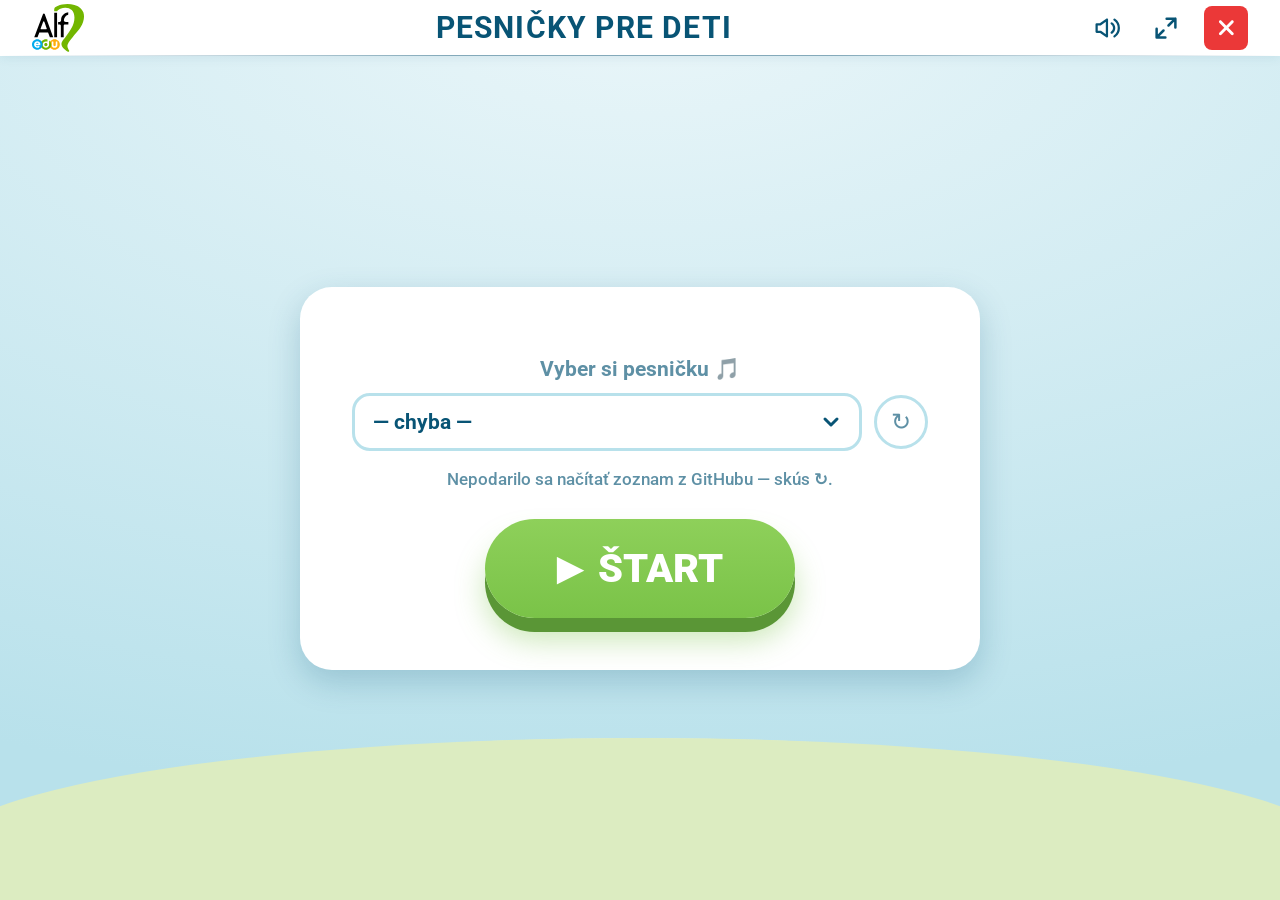
<file: index.html>
<!DOCTYPE html>
<html lang="sk">
<head>
<meta charset="UTF-8">
<title>Pesničky pre deti</title>
<meta http-equiv="refresh" content="0; url=Music-tiles.html">
<link rel="canonical" href="Music-tiles.html">
</head>
<body>
<p>Presmerovanie do hry… <a href="Music-tiles.html">Pokračovať</a></p>
</body>
</html>
</file>
<file: design/tokens.css>
/* ──────────────────────────────────────────────────────────────────────
   eduAlf — Design tokens (theme: basic)

   Zdroj: extrahované z Vue projektu eduAlf (téma `basic`) + omaľovánka
   aplikácia. Tokeny sú navrhnuté pre jednotný look across všetkých
   aplikácií v ekosystéme.

   Použitie:
       <html class="theme-basic">             ← light mode
       <html class="theme-basic dark">        ← dark mode

   ────────────────────────────────────────────────────────────────────── */

.theme-basic {

  /* ════════════════════════════════════════════════════════════════════
     1) FAREBNÉ PRIMITIVES  (raw hex values — nemeniť!)
     ════════════════════════════════════════════════════════════════════ */

  --color-white: #ffffff;
  --color-black: #000000;

  /* Brand modré */
  --color-blue-200: #eaf6f9;
  --color-blue-300: #b8e1eb;
  --color-blue-800: #085475;   /* primárna brand farba */

  /* Sivá škála */
  --color-gray-300: #afafb6;
  --color-gray-700: #36353e;
  --color-gray-800: #28272d;
  --color-gray-900: #1f1d23;

  /* Zelená — správne / úspech */
  --color-green-100: #c0e8a5;
  --color-green-300: #7ac348;

  /* Červená — chyba / zatvor / nebezpečenstvo */
  --color-red-100:  #f09e9e;
  --color-red-700:  #eb3838;

  /* Oranžová — výber / pozornosť */
  --color-orange-100: #f3d897;
  --color-orange-700: #ffae0d;

  /* Akcentové farby — pre tagy, indikátory, ilustrácie */
  --color-accent-1: #b700b7;   /* magenta */
  --color-accent-2: #9a3e00;   /* hnedá */
  --color-accent-3: #ff0f0f;   /* červená */
  --color-accent-4: #3a51f5;   /* indigo */
  --color-accent-5: #00b7b7;   /* tyrkysová */
  --color-accent-6: #fdcb02;   /* žltá */
  --color-accent-7: #fb64b6;   /* pink */
  --color-accent-8: #ff8904;   /* oranžová */
  --color-accent-9: #7ac348;   /* zelená */


  /* ════════════════════════════════════════════════════════════════════
     2) SÉMANTICKÉ FARBY  (light mode default)
     ════════════════════════════════════════════════════════════════════ */

  --primaryColor:     var(--color-blue-800);
  --paperColor:       var(--color-white);
  --tonedPaperColor:  var(--color-blue-200);
  --borderColor:      var(--color-blue-300);
  --backgroundColor:  var(--color-blue-300);

  --textColor:        var(--color-blue-800);
  --descriptionColor: color-mix(in srgb, var(--color-blue-800) 65%, transparent);
  --labelTextColor:   var(--color-gray-700);

  /* Selekcia */
  --selection-backgroundColor:        var(--color-orange-700);
  --selection-backgroundColor--light: var(--color-orange-100);
  --selection-textColor:              var(--color-black);

  /* Stavy odpovedí */
  --wrong-backgroundColor:        var(--color-red-700);
  --wrong-backgroundColor--light: var(--color-red-100);
  --correct-backgroundColor:        var(--color-green-300);
  --correct-backgroundColor--light: var(--color-green-100);

  /* Tlačidlá */
  --button-backgroundColor--primary:   var(--color-blue-800);
  --button-textColor--primary:         var(--color-white);
  --button-backgroundColor--secondary: var(--color-blue-200);
  --button-textColor--secondary:       var(--color-blue-800);
  --button-backgroundColor--danger:    var(--color-red-700);
  --button-textColor--danger:          var(--color-white);


  /* ════════════════════════════════════════════════════════════════════
     3) TYPOGRAFIA
     ════════════════════════════════════════════════════════════════════ */

  --font-family-sans: 'Roboto', system-ui, -apple-system, sans-serif;
  --font-family-mono: 'JetBrains Mono', 'Courier New', monospace;

  /* Type scale — Tailwind-compatible */
  --text-xs:   12px;   /* 0.75rem  — drobnotina, metadáta */
  --text-sm:   14px;   /* 0.875rem — popisky, helper text */
  --text-base: 16px;   /* 1rem     — body */
  --text-lg:   18px;   /* 1.125rem — zvýraznený body */
  --text-xl:   20px;   /* 1.25rem  — sub-headingy */
  --text-2xl:  24px;   /* 1.5rem   — H2 */
  --text-3xl:  30px;   /* 1.875rem — H1, toolbar title */
  --text-4xl:  36px;   /* 2.25rem  — display */

  /* Font weights */
  --font-weight-regular: 400;
  --font-weight-medium:  500;
  --font-weight-bold:    700;
  --font-weight-black:   900;

  /* Line heights */
  --line-height-tight:   1.2;
  --line-height-normal:  1.45;
  --line-height-relaxed: 1.6;


  /* ════════════════════════════════════════════════════════════════════
     4) SPACING  (4-px grid, Tailwind-compatible)
     ════════════════════════════════════════════════════════════════════ */

  --space-0:  0;
  --space-1:  4px;     /* py-1 v toolbare */
  --space-2:  8px;     /* py-2 */
  --space-3:  12px;
  --space-4:  16px;    /* gap-4 v toolbare */
  --space-5:  20px;
  --space-6:  24px;
  --space-8:  32px;    /* px-8 v toolbare */
  --space-10: 40px;
  --space-12: 48px;    /* h-12 logo height */
  --space-16: 64px;
  --space-20: 80px;
  --space-24: 96px;


  /* ════════════════════════════════════════════════════════════════════
     5) BORDER RADIUS
     ════════════════════════════════════════════════════════════════════ */

  --radius-sm:   4px;
  --radius-md:   6px;
  --radius-lg:   8px;     /* rounded-lg — close button */
  --radius-xl:   12px;
  --radius-2xl:  16px;
  --radius-3xl:  22px;    /* tool buttons na omaľovánke */
  --radius-pill: 999px;   /* circle / palette chips */


  /* ════════════════════════════════════════════════════════════════════
     6) ELEVATION / SHADOWS
     ════════════════════════════════════════════════════════════════════ */

  --shadow-sm:  0 2px 4px rgba(9, 84, 117, 0.08);
  --shadow-md:  0 3px 0 rgba(9, 84, 117, 0.10), 0 6px 14px rgba(9, 84, 117, 0.10);
  --shadow-lg:  0 6px 16px rgba(9, 84, 117, 0.18);
  --shadow-xl:  0 12px 32px rgba(9, 84, 117, 0.22);

  /* Špeciál: warm glow pre aktívne action prvky (oranžová) */
  --shadow-warm-glow: 0 6px 16px rgba(255, 174, 13, 0.45);


  /* ════════════════════════════════════════════════════════════════════
     7) MOTION
     ════════════════════════════════════════════════════════════════════ */

  --easing-default:   ease;
  --easing-spring:    cubic-bezier(0.34, 1.56, 0.64, 1);
  --easing-out:       cubic-bezier(0.16, 1, 0.3, 1);

  --duration-fast:    120ms;
  --duration-normal:  200ms;
  --duration-slow:    350ms;


  /* ════════════════════════════════════════════════════════════════════
     8) BREAKPOINTS  (referenčné — pre @media)
     ════════════════════════════════════════════════════════════════════ */

  /* sm:  640px
     md:  768px
     lg:  1024px  ← desktop / tablet landscape (desktop toolbar)
     xl:  1280px
     2xl: 1536px  */


  /* ════════════════════════════════════════════════════════════════════
     9) Z-INDEX SCALE
     ════════════════════════════════════════════════════════════════════ */

  --z-base:    1;
  --z-overlay: 10;
  --z-dropdown: 100;
  --z-modal:   1000;
  --z-toast:   2000;


  /* ════════════════════════════════════════════════════════════════════
     10) DARK MODE OVERRIDES
     ════════════════════════════════════════════════════════════════════ */

  &.dark {
    --primaryColor:     var(--color-gray-300);
    --paperColor:       var(--color-gray-900);
    --tonedPaperColor:  var(--color-gray-700);
    --borderColor:      color-mix(in srgb, var(--color-gray-300) 35%, transparent);
    --backgroundColor:  var(--color-gray-800);

    --textColor:        var(--color-white);
    --descriptionColor: color-mix(in srgb, var(--color-white) 65%, transparent);
    --labelTextColor:   var(--color-white);

    --button-backgroundColor--primary:   var(--color-gray-300);
    --button-textColor--primary:         var(--color-gray-900);
    --button-backgroundColor--secondary: var(--color-gray-700);
    --button-textColor--secondary:       var(--color-white);
  }
}
</file>
<file: design/components/buttons.css>
/* ──────────────────────────────────────────────────────────────────────
   eduAlf — Button styles (CSS variant, framework-free)

   Použiteľné v ľubovoľnej aplikácii. Vyžaduje `tokens.css`.
   ────────────────────────────────────────────────────────────────────── */

/* ── Base ──────────────────────────────────────────────────────────── */
.eda-btn {
  display: inline-flex;
  align-items: center;
  justify-content: center;
  gap: var(--space-2);
  font-family: var(--font-family-sans);
  font-weight: var(--font-weight-bold);
  font-size: var(--text-base);
  line-height: 1;
  padding: var(--space-3) var(--space-5);
  border: 0;
  border-radius: var(--radius-lg);
  cursor: pointer;
  transition: transform var(--duration-fast) var(--easing-spring),
              filter    var(--duration-fast) var(--easing-default),
              box-shadow var(--duration-fast) var(--easing-default);
  user-select: none;
}

.eda-btn:hover { transform: scale(1.04); filter: brightness(1.05); }
.eda-btn:active { transform: scale(0.98); }
.eda-btn:focus-visible {
  outline: 3px solid var(--color-orange-700);
  outline-offset: 2px;
}
.eda-btn[disabled] {
  opacity: 0.5;
  cursor: not-allowed;
  transform: none;
  filter: grayscale(0.3);
}

/* ── Variants ──────────────────────────────────────────────────────── */
.eda-btn--primary {
  background: var(--button-backgroundColor--primary);
  color: var(--button-textColor--primary);
  box-shadow: var(--shadow-md);
}
.eda-btn--secondary {
  background: var(--button-backgroundColor--secondary);
  color: var(--button-textColor--secondary);
  box-shadow: var(--shadow-sm);
}
.eda-btn--danger {
  background: var(--button-backgroundColor--danger);
  color: var(--button-textColor--danger);
  box-shadow: var(--shadow-md);
}
.eda-btn--ghost {
  background: transparent;
  color: var(--textColor);
}

/* ── Sizes ─────────────────────────────────────────────────────────── */
.eda-btn--sm { font-size: var(--text-sm); padding: var(--space-2) var(--space-4); }
.eda-btn--lg { font-size: var(--text-lg); padding: var(--space-4) var(--space-6); }

/* ── Icon button (square) ──────────────────────────────────────────── */
.eda-icon-btn {
  width: 32px;       /* size-8 */
  height: 32px;
  padding: 0;
  border: 0;
  background: transparent;
  color: inherit;
  cursor: pointer;
  display: inline-flex;
  align-items: center;
  justify-content: center;
  transition: transform var(--duration-fast) var(--easing-default),
              filter    var(--duration-fast) var(--easing-default);
}
.eda-icon-btn:hover { transform: scale(1.05); filter: brightness(1.10); }
.eda-icon-btn--sm { width: 24px; height: 24px; }       /* size-6 — mobile */
.eda-icon-btn--lg { width: 40px; height: 40px; }
.eda-icon-btn--danger {
  background: var(--color-red-700);
  color: var(--color-white);
  border-radius: var(--radius-lg);
  padding: 4px;
}

/* ── Round tool button (omaľovánka štýl) ───────────────────────────── */
.eda-tool-btn {
  width: 88px;
  height: 88px;
  background: var(--paperColor);
  color: var(--textColor);
  border: 2px solid var(--borderColor);
  border-radius: var(--radius-3xl);
  display: inline-flex;
  align-items: center;
  justify-content: center;
  cursor: pointer;
  box-shadow: var(--shadow-md);
  transition: transform var(--duration-fast) var(--easing-spring);
  padding: 0;
}
.eda-tool-btn:hover { transform: translateY(-2px); }
.eda-tool-btn--active {
  background: var(--primaryColor);
  color: var(--paperColor);
  border-color: transparent;
  box-shadow: var(--shadow-lg);
}
.eda-tool-btn--danger.eda-tool-btn--active {
  background: var(--color-red-700);
}
</file>
